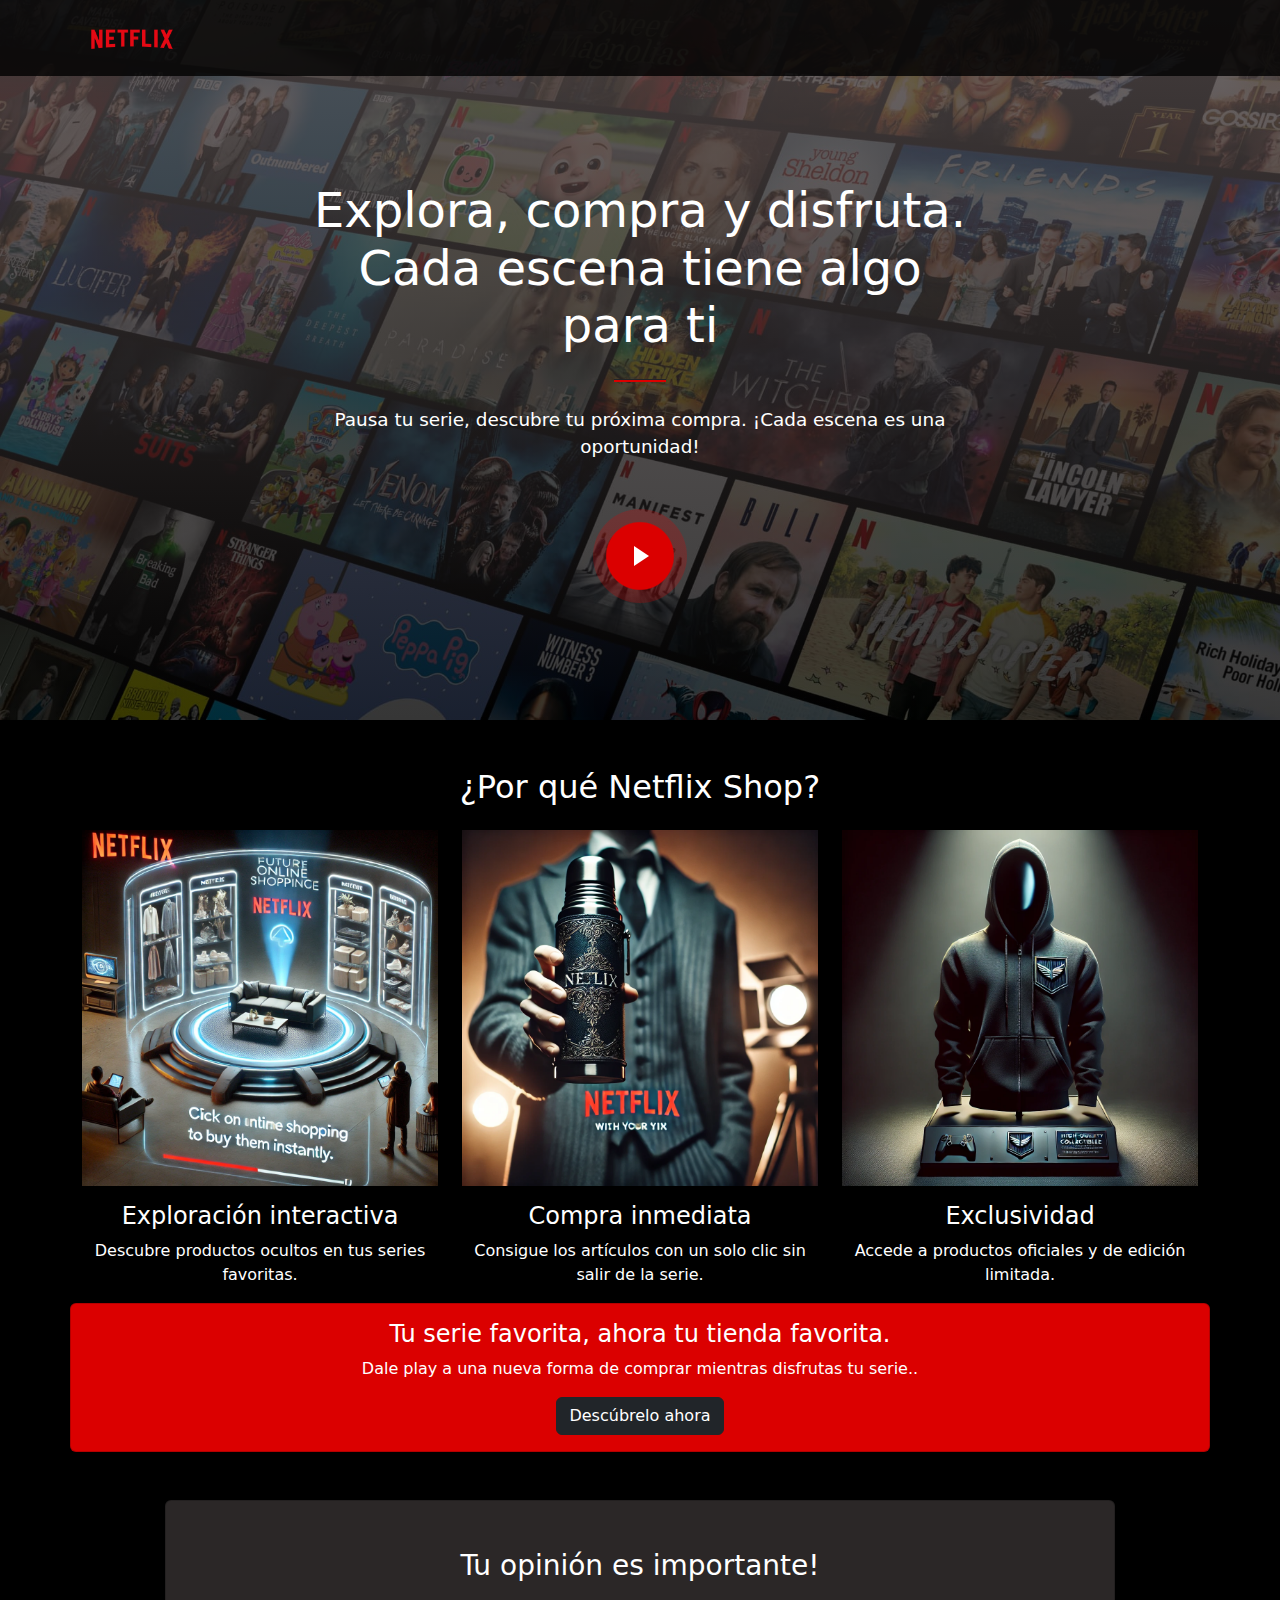
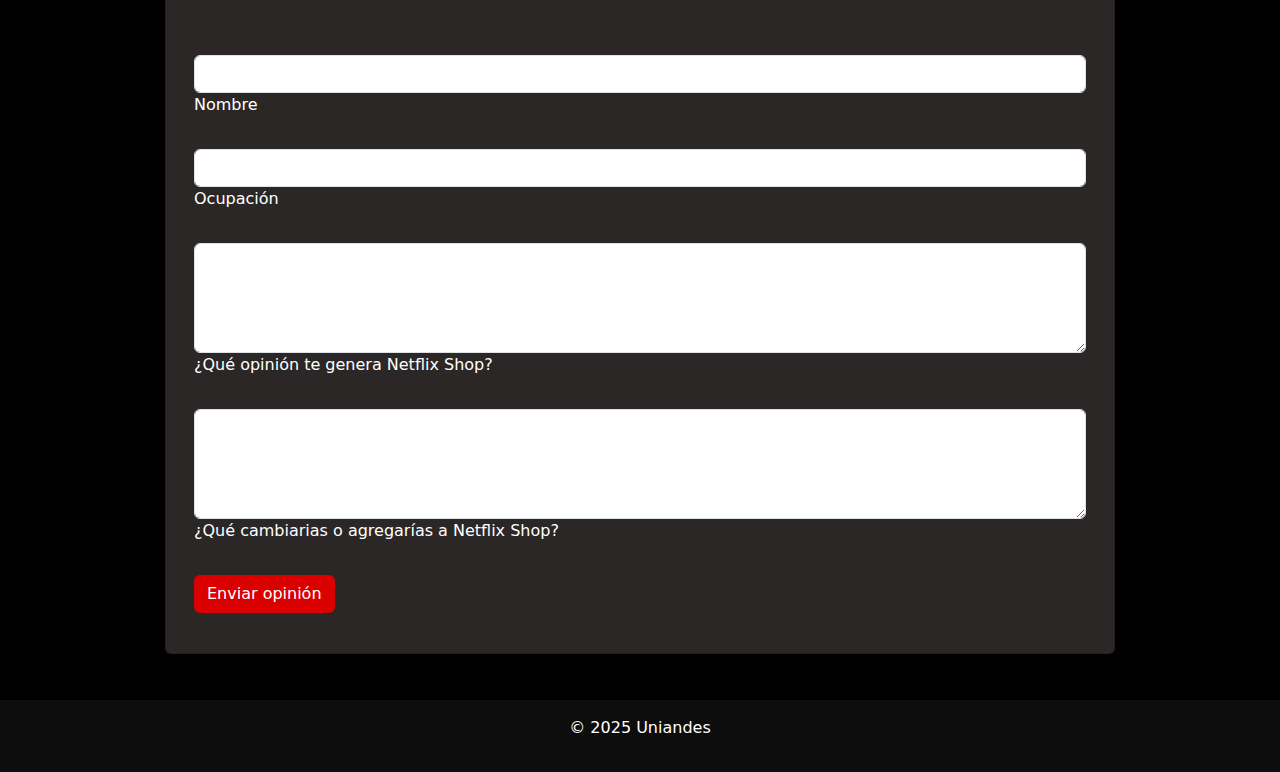
<file: index.html>
<!DOCTYPE html>
<html lang="en">

<head>
    <meta charset="UTF-8">
    <meta name="viewport" content="width=device-width, initial-scale=1.0">
    <title>Netflix Shop</title>
    <link rel="icon" href="./assets/images/logo.png" type="image/x-icon">
    <link href="https://cdn.jsdelivr.net/npm/bootstrap@5.3.3/dist/css/bootstrap.min.css" rel="stylesheet"
        integrity="sha384-QWTKZyjpPEjISv5WaRU9OFeRpok6YctnYmDr5pNlyT2bRjXh0JMhjY6hW+ALEwIH" crossorigin="anonymous">
    <link rel="stylesheet" href="assets/css/styles.css">
</head>

<body>

    <nav class="navbar fixed-top">
        <div class="container">
            <a class="navbar-brand" href="#">
                <img src="./assets/images/logo.png" alt="" width="100" height="50">
            </a>
        </div>
    </nav>
    <!--Banner principal-->
    <section class="masthead">
        <div class="container px-4 px-lg-5 h-100">
            <div class="row gx-4 gx-lg-5 h-100 align-items-center justify-content-center text-center">
                <div class="col-lg-8 align-self-end">
                    <h1 class="text-white font-weight-bold">Explora, compra y disfruta. <br>Cada escena tiene algo para
                        ti
                    </h1>
                    <hr class="divider" />
                </div>
                <div class="col-lg-8 align-self-baseline">
                    <p class="text-white mb-5">Pausa tu serie, descubre tu próxima compra. ¡Cada escena es una
                        oportunidad!</p>
                    <a class="pulsating-play-btn" data-bs-toggle="modal" data-bs-target="#videoModal"></a>
                </div>
            </div>
        </div>
    </section>

    <section class="benefits text-center py-5">
        <div class="container">
            <h2>¿Por qué Netflix Shop?</h2>
            <div class="row">
                <div class="col-md-4">
                    <img src="./assets/images/benefit1.jpg" alt="Exploración interactiva" class="img-fluid py-3">
                    <h4>Exploración interactiva</h4>
                    <p>Descubre productos ocultos en tus series favoritas.</p>
                </div>
                <div class="col-md-4">
                    <img src="./assets/images/benefit2.jpg" alt="Compra inmediata" class="img-fluid py-3">
                    <h4>Compra inmediata</h4>
                    <p>Consigue los artículos con un solo clic sin salir de la serie.</p>
                </div>
                <div class="col-md-4">
                    <img src="./assets/images/buzo.webp" alt="Exclusividad" class="img-fluid py-3">
                    <h4>Exclusividad</h4>
                    <p>Accede a productos oficiales y de edición limitada.</p>
                </div>
            </div>
            <div class="row demo">
                <div class="card text-center ">
                    <div class="card-body">
                        <h4 class="card-title">Tu serie favorita, ahora tu tienda favorita.</h4>
                        <p class="card-text">Dale play a una nueva forma de comprar mientras disfrutas tu serie..</p>
                        <a href="#" class="btn btn-dark" data-bs-toggle="modal" data-bs-target="#videoModal">Descúbrelo
                            ahora</a>
                    </div>
                </div>
            </div>
        </div>
    </section>

    <section class="formulario">
        <div class="container">
            <div class="row justify-content-center">

                <div class="card col-10  card-form">
                    <div class="py-5 text-center">
                        <h3 class="card-title">Tu opinión es importante!</h3>
                    </div>

                    <div class="card-body">

                        <form
                            action="https://docs.google.com/forms/u/0/d/e/1FAIpQLSfkXQZsH4K24ujNfl8jHq_VVNbAl4cn2JG0oOLuLa1_0uB6qQ/formResponse"
                            method="post" target="_blank" style="width: 100%;">
                            <!-- Name input -->
                            <div data-mdb-input-init class="form-outline mb-4">
                                <input type="text" id="formNombre" class="form-control" name="entry.187829560"
                                    required />
                                <label class="form-label" for="formNombre">Nombre</label>
                            </div>

                            <div data-mdb-input-init class="form-outline mb-4">
                                <input type="text" id="form4Ocupacion" class="form-control" name="entry.1727736832"
                                    required />
                                <label class="form-label" for="form4Ocupacion">Ocupación</label>
                            </div>

                            <div data-mdb-input-init class="form-outline mb-4">
                                <textarea class="form-control" id="form4Opinion" rows="4"
                                    name="entry.1118998830"></textarea>
                                <label class="form-label" for="form4Opinion">¿Qué opinión te genera Netflix
                                    Shop?</label>
                            </div>

                            <div data-mdb-input-init class="form-outline mb-4">
                                <textarea class="form-control" id="form4Sugerencia" rows="4"
                                    name="entry.1084499944"></textarea>
                                <label class="form-label" for="form4Sugerencia">¿Qué cambiarias o agregarías a Netflix
                                    Shop?</label>
                            </div>

                            <!-- Submit button -->
                            <button data-mdb-ripple-init type="submit"
                                class="btn btn-submit text-white btn-block mb-4">Enviar
                                opinión</button>
                        </form>

                    </div>
                </div>
            </div>
        </div>

    </section>

    <div class="modal fade" id="videoModal" tabindex="-1" aria-hidden="true">
        <div class="modal-dialog modal-xl">
            <div class="modal-content modal-video">
                <!-- Encabezado -->
                <div class="modal-header">
                    <h2 class="modal-title">Detén la acción y consigue lo que ves en pantalla. ¡Haz tu serie
                        realidad!
                    </h2>
                    <button type="button" class="btn-close btn-close-white" data-bs-dismiss="modal"></button>
                </div>
                <!-- Cuerpo -->
                <div class="modal-body">
                    <div class="video-container">
                        <video id="interactiveVideo" controls>
                            <source src="./assets/video/video.mp4" type="video/mp4">
                            Tu navegador no soporta el tag de video.
                        </video>

                        <div id="message1" class="overlayContainer ">
                            <div class="row justify-content-center">
                                <div class="col-12 col-sm-10 col-md-6 col-lg-4">
                                    <div class="card">
                                        <img src="./assets/images/mascara.webp" class="card-img-top img-overlay"
                                            alt="...">
                                        <div class="card-body">
                                            <h5 class="card-title">Máscara Juego del Calamar</h5>
                                            <p class="card-text">Imagina que pudiste ver este artículo en esta misma
                                                escena y ahora la puedes tener en casa</p>
                                            <div class="row">
                                                <div class="col-6 ">
                                                    <a href="https://docs.google.com/forms/d/e/1FAIpQLSfkXQZsH4K24ujNfl8jHq_VVNbAl4cn2JG0oOLuLa1_0uB6qQ/viewform"
                                                        target="_blank" class="btn btn-dark w-100">Me interesa</a>
                                                </div>
                                                <div class="col-6">
                                                    <a href="#" id="btnCerrar1"
                                                        class="btn btn-danger text-white w-100">Continuar</a>
                                                </div>
                                            </div>

                                        </div>
                                    </div>
                                </div>
                            </div>
                        </div>
                        <div id="message2" class="overlayContainer ">
                            <div class="row justify-content-center">
                                <div class="col-12 col-sm-10 col-md-6 col-lg-4">
                                    <div class="card">
                                        <img src="./assets/images/buzo.webp" class="card-img-top img-overlay" alt="...">
                                        <div class="card-body">
                                            <h5 class="card-title">Vestuario usado en la serie</h5>
                                            <p class="card-text">Viste este que usaron este buzo en esta escena?
                                                Ahora
                                                lo puedes llevar...</p>
                                            <div class="row">
                                                <div class="col-6 ">
                                                    <a href="https://docs.google.com/forms/d/e/1FAIpQLSfkXQZsH4K24ujNfl8jHq_VVNbAl4cn2JG0oOLuLa1_0uB6qQ/viewform"
                                                        target="_blank" class="btn btn-dark w-100">Me interesa</a>
                                                </div>
                                                <div class="col-6">
                                                    <a href="#" id="btnCerrar2"
                                                        class="btn btn-danger text-white w-100">Continuar</a>
                                                </div>
                                            </div>
                                        </div>
                                    </div>
                                </div>
                            </div>
                        </div>
                    </div>

                    <!-- Pie -->
                    <div class="modal-footer">
                        <button type="button" class="btn btn-danger btn-submit" data-bs-dismiss="modal">Cerrar</button>
                    </div>
                </div>
            </div>
        </div>
    </div>

    <footer class="py-3 bg-footer">
        <p class="text-center">© 2025 Uniandes</p>
    </footer>

    <script src="https://cdn.jsdelivr.net/npm/bootstrap@5.3.3/dist/js/bootstrap.bundle.min.js"></script>
    <script src="assets/js/script.js"></script>
</body>

</html>
</file>
<file: assets/css/styles.css>
:root {
    --accent-color: #db0000;
    --bs-modal-width: 1300px;
}

section.masthead {
    padding-top: 10rem;
    padding-bottom: calc(10rem - 4.5rem);
    background: linear-gradient(to bottom, rgba(86, 77, 77, 0.8) 0%, rgba(0, 0, 0, 0.7) 100%), url("../images/hero.jpg");
    background-position: center;
    background-repeat: no-repeat;
    background-attachment: scroll;
    background-size: cover;
}

section.masthead h1,
section.masthead .h1 {
    font-size: 2.25rem;
}

@media (min-width: 992px) {
    section.masthead {
        height: 80vh;
        min-height: 40rem;
        padding-top: 4.5rem;
        padding-bottom: 0;
    }

    section.masthead p {
        font-size: 1.15rem;
    }

    section.masthead h1,
    section.masthead .h1 {
        font-size: 3rem;
    }
}

.text-white {
    color: rgba(255, 255, 255, 1) !important;
}

hr.divider {
    height: 0.2rem;
    max-width: 3.25rem;
    margin: 1.5rem auto;
    background-color: #db0000;
    opacity: 1;
}

.pulsating-play-btn {
    width: 94px;
    height: 94px;
    background: radial-gradient(var(--accent-color) 50%, color-mix(in srgb, #db0000, transparent 75%) 52%);
    border-radius: 50%;
    display: inline-block;
    position: relative;
    overflow: hidden;
}

.pulsating-play-btn:before {
    content: "";
    position: absolute;
    width: 120px;
    height: 120px;
    animation-delay: 0s;
    animation: pulsate-play-btn 2s;
    animation-direction: forwards;
    animation-iteration-count: infinite;
    animation-timing-function: steps;
    opacity: 1;
    border-radius: 50%;
    border: 5px solid color-mix(in srgb, #db0000, transparent 30%);
    top: -15%;
    left: -15%;
    background: rgba(198, 16, 0, 0);
}

.pulsating-play-btn:after {
    content: "";
    position: absolute;
    left: 50%;
    top: 50%;
    transform: translateX(-40%) translateY(-50%);
    width: 0;
    height: 0;
    border-top: 10px solid transparent;
    border-bottom: 10px solid transparent;
    border-left: 15px solid #fff;
    z-index: 100;
    transition: all 400ms cubic-bezier(0.55, 0.055, 0.675, 0.19);
}

.pulsating-play-btn:hover:before {
    content: "";
    position: absolute;
    left: 50%;
    top: 50%;
    transform: translateX(-40%) translateY(-50%);
    width: 0;
    height: 0;
    border: none;
    border-top: 10px solid transparent;
    border-bottom: 10px solid transparent;
    border-left: 15px solid #fff;
    z-index: 200;
    animation: none;
    border-radius: 0;
}

.video-container {
    position: relative;
    width: 100%;
    padding-top: 56.25%;
    /* Proporción 16:9 */
}

.video-container video {
    position: absolute;
    top: 0;
    left: 0;
    width: 100%;
    height: 100%;
}

.pulsating-play-btn:hover:after {
    border-left: 15px solid var(--accent-color);
    transform: scale(20);
}

.overlayContainer {
    position: absolute;
    top: 3%;
    left: 0;
    width: 100%;
    height: 85%;
    display: flex;
    /* Para centrar contenido si es necesario */
    align-items: center;
    justify-content: center;
    z-index: 10;
    /* Opcional: agregar un efecto de overlay */
    /* Asegura que esté por encima del video */
}

.modal-video {
    background-color: rgb(45, 45, 45, 0.95);
    color: white;
}

.img-overlay {
    height: 160px;
    cursor: pointer;
}


.benefits {
    background-color: black;
    color: #fff;
}

.benefits p {
    color: #fff;
}

.demo div {
    color: #fff;
    background-color: #db0000;
}

.formulario {
    color: #fff !important;
    background-color: black;
    height: 800px;
}

.card-form {
    color: #fff;
    background-color: rgb(86, 77, 77, 0.50);
}

.bg-footer {
    background-color: rgb(0, 0, 0, 0.95) !important;
    color: #fff;
}

.navbar {
    background-color: rgb(0, 0, 0, 0.80);
}

.btn-submit {
    background-color: #db0000 !important;
}

@keyframes pulsate-play-btn {
    0% {
        transform: scale(0.6, 0.6);
        opacity: 1;
    }

    100% {
        transform: scale(1, 1);
        opacity: 0;
    }
}


@media only screen and (min-width: 992px) {
    .img-overlay {
        height: 250px;
        cursor: pointer;
    }
}

@media only screen and (max-width:991px) {
    .img-overlay {
        height: 180px;
        cursor: pointer;
    }
}
</file>
